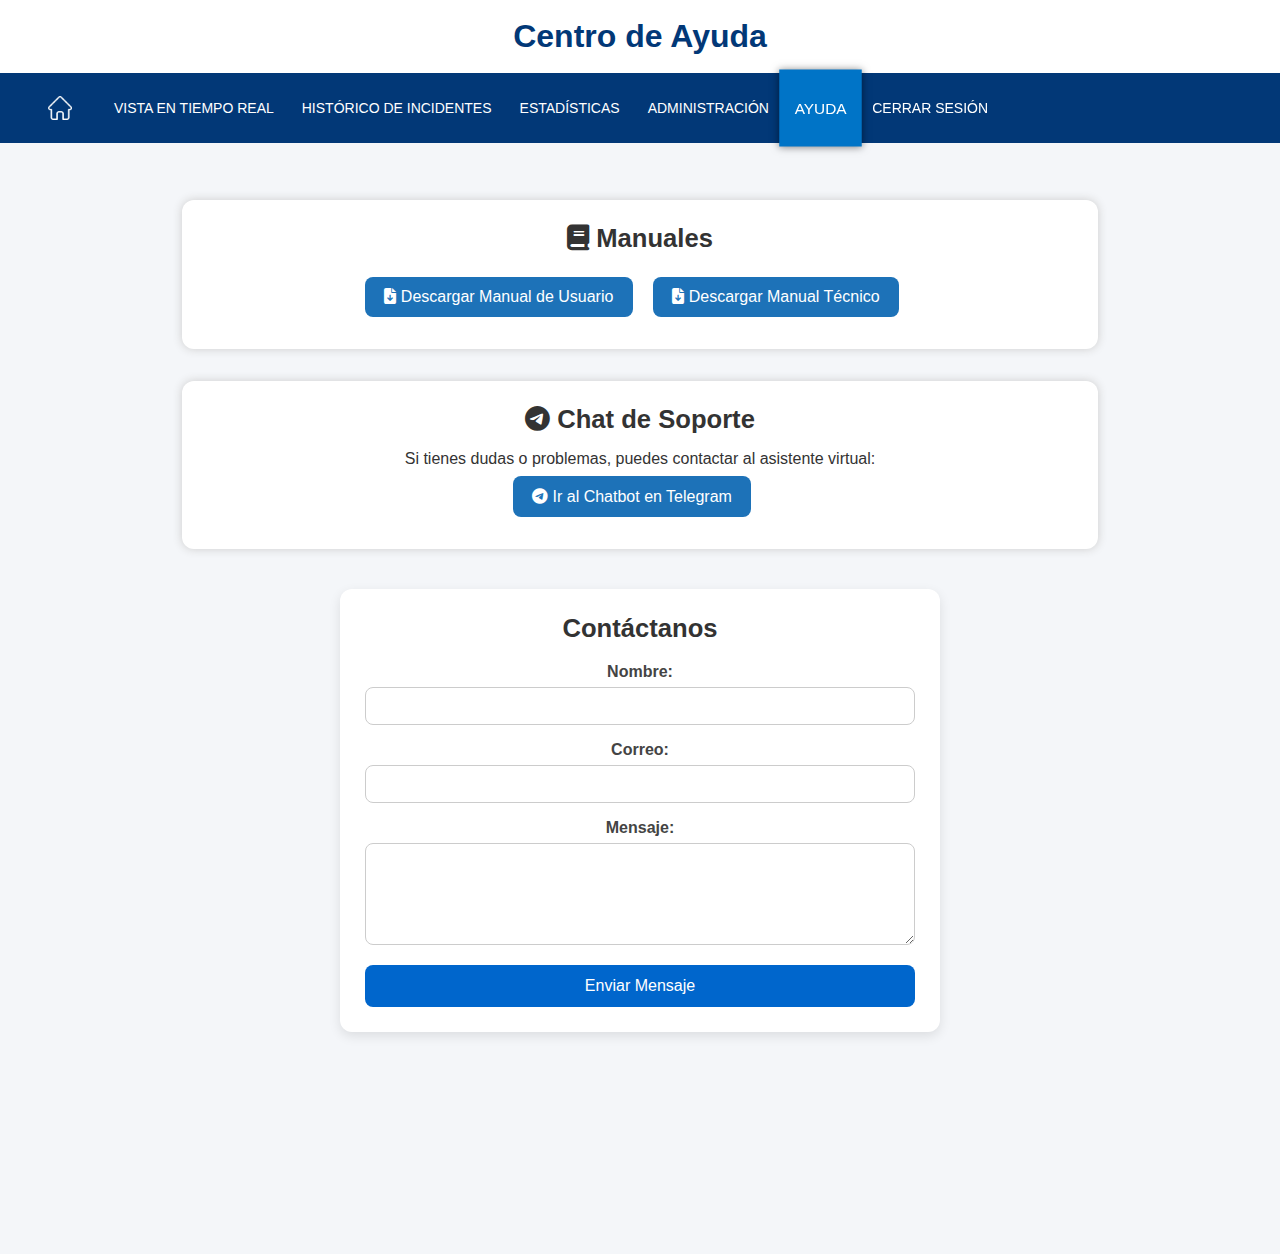
<file: web/assets/ayuda.html>
<!DOCTYPE html>
<html lang="es">
<head>
    <meta charset="UTF-8">
    <meta name="viewport" content="width=device-width, initial-scale=1.0">
    <title>Ayuda - Sistema de Monitoreo</title>
    <link rel="stylesheet" href="css/estilos_barra_menu.css">
    <link rel="stylesheet" href="css/ayuda.css">
    <link rel="stylesheet" href="https://cdnjs.cloudflare.com/ajax/libs/font-awesome/6.5.0/css/all.min.css">
</head>
<body>

    <header>
        <div class="superior">
            <div class="search">
                <br><h1>Centro de Ayuda</h1><br>
            </div>
        </div>
        <div class="container__menu">
            <nav>
                <ul>
                <li><a href="menu.html"></a></li>
                <li><a href="live-view.html">Vista en tiempo real</a></li>
                <li><a href="incidents.html">Histórico de incidentes</a></li>
                <li><a href="statistics.html">Estadísticas</a></li>
                <li><a href="admin.php">Administración</a></li>
                <li><a href="" id="selected">Ayuda</a></li>
                <li><a onclick="window.location.href='../../index.html'">Cerrar sesión</a></li>
                </ul>
            </nav>
        </div>
    </header><br>

    <main class="ayuda-container">
        <section class="manuales">
            <h2><i class="fas fa-book"></i> Manuales</h2>
            <div class="manual-links">
                <a href="docs/manual_usuario.pdf" download class="btn-manual">
                    <i class="fas fa-file-download"></i> Descargar Manual de Usuario
                </a>
                <a href="docs/manual_tecnico.pdf" download class="btn-manual">
                    <i class="fas fa-file-download"></i> Descargar Manual Técnico
                </a>
            </div>
        </section>

        <section class="chatbot">
            <h2><i class="fab fa-telegram"></i> Chat de Soporte</h2>
            <p>Si tienes dudas o problemas, puedes contactar al asistente virtual:</p>
            <a href="https://t.me/tu_chatbot" target="_blank" class="btn-chatbot">
                <i class="fab fa-telegram"></i> Ir al Chatbot en Telegram
            </a>
        </section>

        <div class="contact-form">
            <h2>Contáctanos</h2>
            <form id="contactForm" action="enviar_consulta.php" method="POST">
                <label for="nombre">Nombre:</label>
                <input type="text" id="nombre" name="nombre" required>

                <label for="email">Correo:</label>
                <input type="email" id="email" name="email" required>

                <label for="mensaje">Mensaje:</label>
                <textarea id="mensaje" name="mensaje" rows="5" required></textarea>

                <button type="submit">Enviar Mensaje</button>
            </form>
        </div>


    </main>

</body>
</html>
</file>
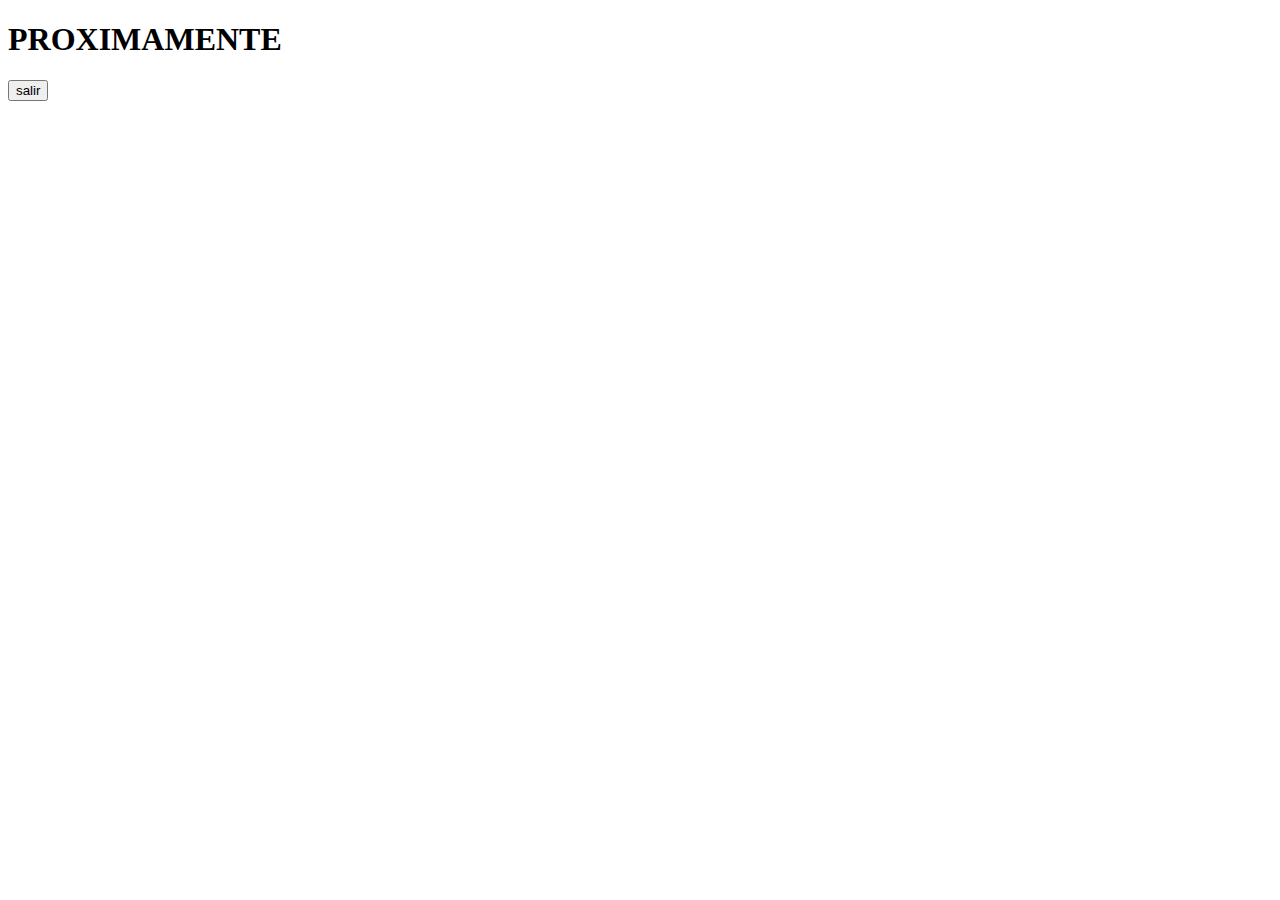
<file: web/assets/menu.html>
<!DOCTYPE html>
<html lang="en">
<head>
    <meta charset="UTF-8">
    <meta name="viewport" content="width=device-width, initial-scale=1.0">
    <title>Document</title>
</head>
<body>
    <h1>PROXIMAMENTE</h1>
    <button onclick="window.location.href='db/logout.php'">salir</button>
</body>
</html>
</file>
<file: web/assets/css/estilos_barra_menu.css>
/* Estilos iniciales para el header y el menú */
header {
    font-family: 'Roboto', sans-serif;
    position: fixed;
    width: 100%;
    top: 0;
    left: 0;
    background: white;
    transition: transform 0.3s ease-in-out, box-shadow 0.3s ease-in-out;
    z-index: 1000;
}

/* Header y menú en posición normal */
header.visible {
    transform: translateY(0);
    box-shadow: 0 2px 5px rgba(0, 0, 0, 0.2);
}

/* Header y menú cuando se desplazan hacia abajo */
header.hidden {
    transform: translateY(-100%);
    box-shadow: none;
}

/* Estilos generales */
* {
    box-sizing: border-box;
    margin: 0;
    padding: 0;
    font-family: 'Roboto', sans-serif;
}

html {
    font-family: 'Roboto', sans-serif;
    text-align: center;
}



h1 {
    margin: 0; /* Elimina el margen por defecto */
    color: #023877;
    font-family: 'Roboto', sans-serif;
}

h2 {
    font-size: 24px;
    color: #023877;
    margin-bottom: 20px;
    font-weight: 700;
    text-align: center;
}

a {
    text-decoration: none;
}

.superior {
    max-width: 1100px;
    margin: auto;
    display: flex;
    align-items: center;
    position: relative; /* Asegura que el contenedor sea relativo para centrar el título */
}

.logo img {
    color: #000000;
    width: 150px;
    flex: 1; /* Hace que el logo use el espacio necesario */
}

.search {
    flex: 2; /* Hace que el contenedor del título ocupe más espacio */
    text-align: center; /* Centra el contenido del contenedor de búsqueda */
}

.search h1 {
    margin: 0; /* Elimina el margen por defecto */
}

/* Barra de menú */
.container__menu {
    width: 100%;
    height: 70px;
    background: #023877;
    padding: 0px 20px;
}

.menu {
    max-width: 1200px;
    margin: auto;
    height: 100%;
}

nav {
    height: 100%;
}

nav > ul {
    height: 100%;
    display: flex;
}

nav ul li {
    height: 100%;
    list-style: none;
    position: relative;
}

nav > ul > li:first-child > a {
    background-image: url(../img/icon/casa.png);
    background-size: 24px;
    background-repeat: no-repeat;
    background-position: center center;
    padding: 20px 40px;
}

nav > ul > li:first-child:hover > a {
    background-image: url(../img/icon/casa.png);
    background-size: 24px;
    background-repeat: no-repeat;
    background-position: center center;
}

nav > ul > li > a {
    width: 100%;
    height: 100%;
    display: flex;
    align-items: center;
    padding: 14px;
    color: white;
    text-transform: uppercase;
    font-size: 14px;
    transition: all 300ms ease;
}

nav > ul > li > a:hover {
    transform: scale(1.1);
    background: #0074c7;
    box-shadow: 0px 0px 10px 0px rgba(0, 0, 0, 0.5);
}

#selected {
    transform: scale(1.1);
    background-color: #0074c7;
    box-shadow: 0px 0px 7px 0px rgba(0, 0, 0, 0.5);
}

/* Submenú */
nav ul li ul {
    width: 200px;
    display: flex;
    flex-direction: column;
    background: #fff;
    position: absolute;
    top: 70px; /* Asegúrate de que el submenú esté alineado con el menú principal */
    left: -5px;
    padding: 14px 0px;
    visibility: hidden;
    opacity: 0;
    box-shadow: 0px 0px 10px 0px rgba(0, 0, 0, 0.5);
    z-index: 10;
}

nav ul li:hover ul {
    visibility: visible;
    opacity: 1;
}

nav ul li ul:before {
    content: '';
    width: 0;
    height: 0;
    border-left: 12px solid transparent;
    border-right: 12px solid transparent;
    border-bottom: 12px solid white;
    position: absolute;
    top: -12px;
    left: 20px;
}

nav ul li ul li a {
    display: block;
    padding: 6px;
    padding-left: 14px;
    margin-top: 10px;
    font-size: 14px;
    text-transform: uppercase;
    transition: all 300ms ease;
}

nav ul li ul a:hover {
    background: #0074c7;
    color: #fff;
    transform: scale(1.2);
    padding-left: 30px;
    font-size: 14px;
    box-shadow: 0px 0px 10px 0px rgba(0, 0, 0, 0.5);
}
</file>
<file: web/assets/css/ayuda.css>
body {
    margin: 0;
    font-family: 'Segoe UI', Tahoma, Geneva, Verdana, sans-serif;
    background-color: #f4f6f9;
    color: #333;
    padding: 150px;
}

.ayuda-container {
    max-width: 1000px;
    margin: auto;
    padding: 2rem;
    font-family: Arial, sans-serif;
}

section {
    background: #fff;
    border-radius: 12px;
    box-shadow: 0 0 10px #ccc;
    margin-bottom: 2rem;
    padding: 1.5rem;
}

h2 {
    margin-bottom: 1rem;
    color: #333;
    font-size: 1.6rem;
}

.manual-links,
.faq ul {
    margin-top: 1rem;
}

.btn-manual,
.btn-chatbot {
    display: inline-block;
    margin: 0.5rem 1rem 0.5rem 0;
    padding: 0.7rem 1.2rem;
    border: none;
    background-color: #1d72b8;
    color: white;
    border-radius: 8px;
    text-decoration: none;
    font-size: 1rem;
    transition: 0.3s;
}

.btn-manual:hover,
.btn-chatbot:hover {
    background-color: #155a94;
}

.faq ul {
    list-style: none;
    padding: 0;
}

.faq li {
    margin: 0.8rem 0;
}

/* Contenedor general */
.contact-form {
    max-width: 600px;
    margin: 40px auto;
    padding: 25px;
    background-color: #ffffff;
    border-radius: 12px;
    box-shadow: 0 4px 12px rgba(0, 0, 0, 0.1);
    font-family: 'Segoe UI', sans-serif;
}

/* Título del formulario */
.contact-form h2 {
    text-align: center;
    margin-bottom: 20px;
    color: #333;
}

/* Etiquetas */
.contact-form label {
    display: block;
    margin-bottom: 6px;
    font-weight: bold;
    color: #444;
}

/* Campos de entrada */
.contact-form input[type="text"],
.contact-form input[type="email"],
.contact-form textarea {
    width: 100%;
    padding: 10px 14px;
    margin-bottom: 16px;
    border: 1px solid #ccc;
    border-radius: 8px;
    font-size: 14px;
    transition: border-color 0.3s;
}

.contact-form input:focus,
.contact-form textarea:focus {
    border-color: #0066cc;
    outline: none;
}

/* Botón de enviar */
.contact-form button[type="submit"] {
    display: inline-block;
    width: 100%;
    padding: 12px;
    background-color: #0066cc;
    color: white;
    font-size: 16px;
    border: none;
    border-radius: 8px;
    cursor: pointer;
    transition: background-color 0.3s;
}

.contact-form button[type="submit"]:hover {
    background-color: #004a99;
}

.form-message {
    margin-top: 10px;
    font-weight: bold;
}
</file>
